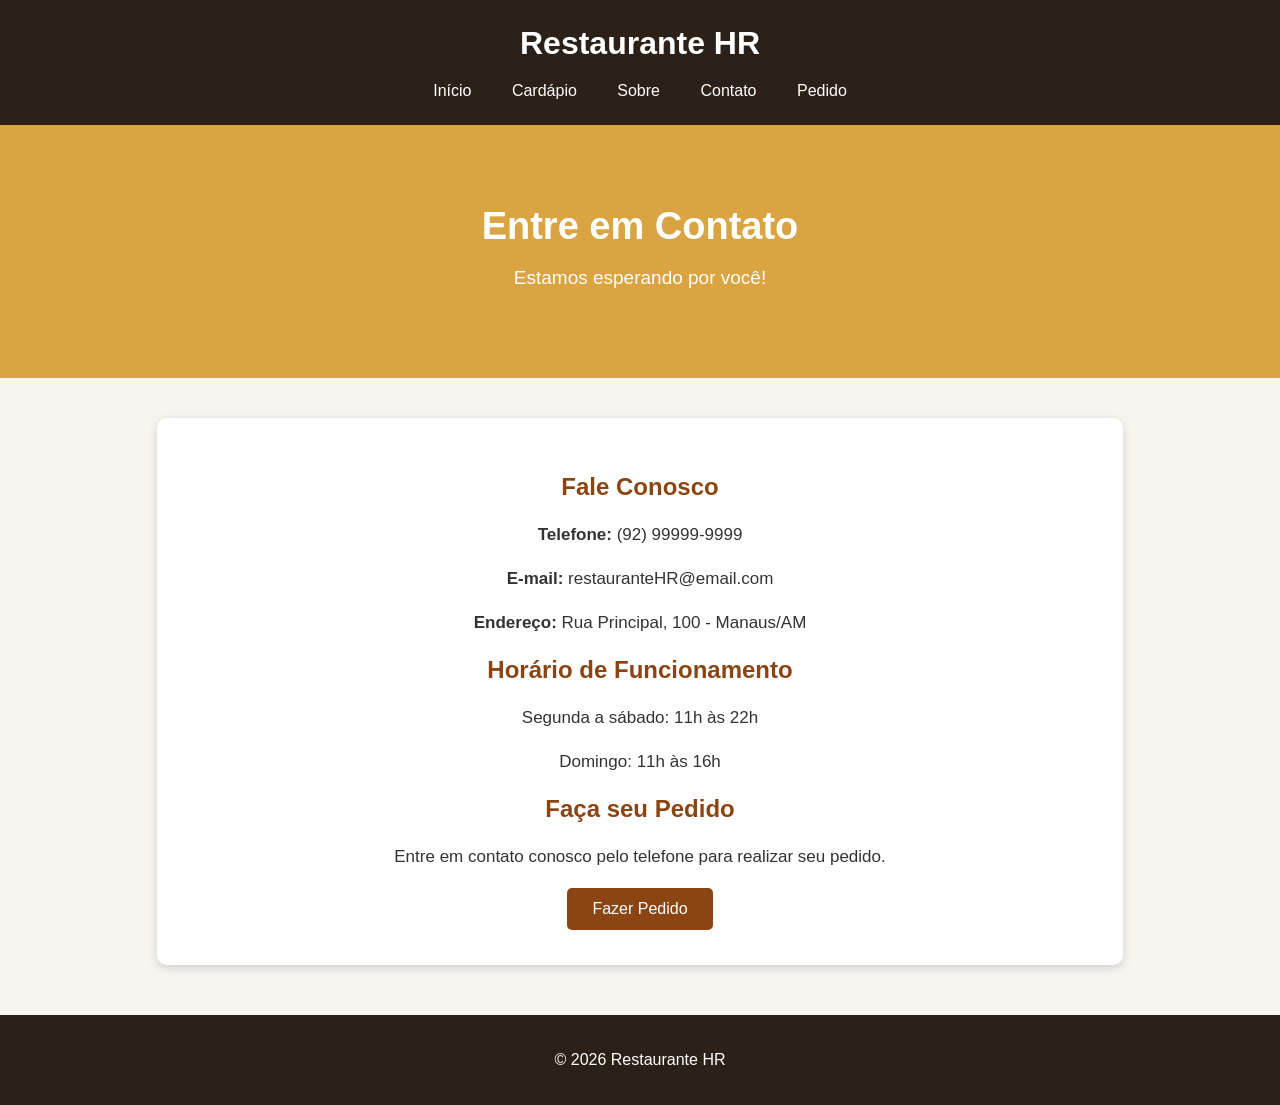
<file: contato.html>
<!DOCTYPE html>
<html lang="pt-br">

<head>
    <meta charset="UTF-8">
    <meta name="viewport" content="width=device-width, initial-scale=1.0">
    <title>Contato - Restaurante HR</title>
    <link rel="stylesheet" href="style.css">
</head>
<body>
    <header>
        <h1>Restaurante HR</h1>
        <nav>
            <a href="index.html">Início</a>
            <a href="cardapio.html">Cardápio</a>
            <a href="sobre.html">Sobre</a>
            <a href="contato.html">Contato</a>
            <a href="pedido.html">Pedido</a>
        </nav>
    </header>
    <div class="inicio">
        <h2>Entre em Contato</h2>
        <p>Estamos esperando por você!</p>
    </div>
    <div class="texto">
        <h2 class="titulo1">Fale Conosco</h2>
        <p>
            <b>Telefone:</b> (92) 99999-9999
        </p>
        <p>
            <b>E-mail:</b> restauranteHR@email.com
        </p>
        <p>
            <b>Endereço:</b> Rua Principal, 100 - Manaus/AM
        </p>
        <h2 class="titulo1">Horário de Funcionamento</h2>
        <p>
            Segunda a sábado: 11h às 22h
        </p>
        <p>
            Domingo: 11h às 16h
        </p>
        <h2 class="titulo1">Faça seu Pedido</h2>
        <p>
            Entre em contato conosco pelo telefone
            para realizar seu pedido.
        </p>
        <a href="pedido.html">
            <button class="botao">Fazer Pedido</button>
        </a>
    </div>
    <footer>
        <p>© 2026 Restaurante HR</p>
    </footer>
</body>
</html>
</file>
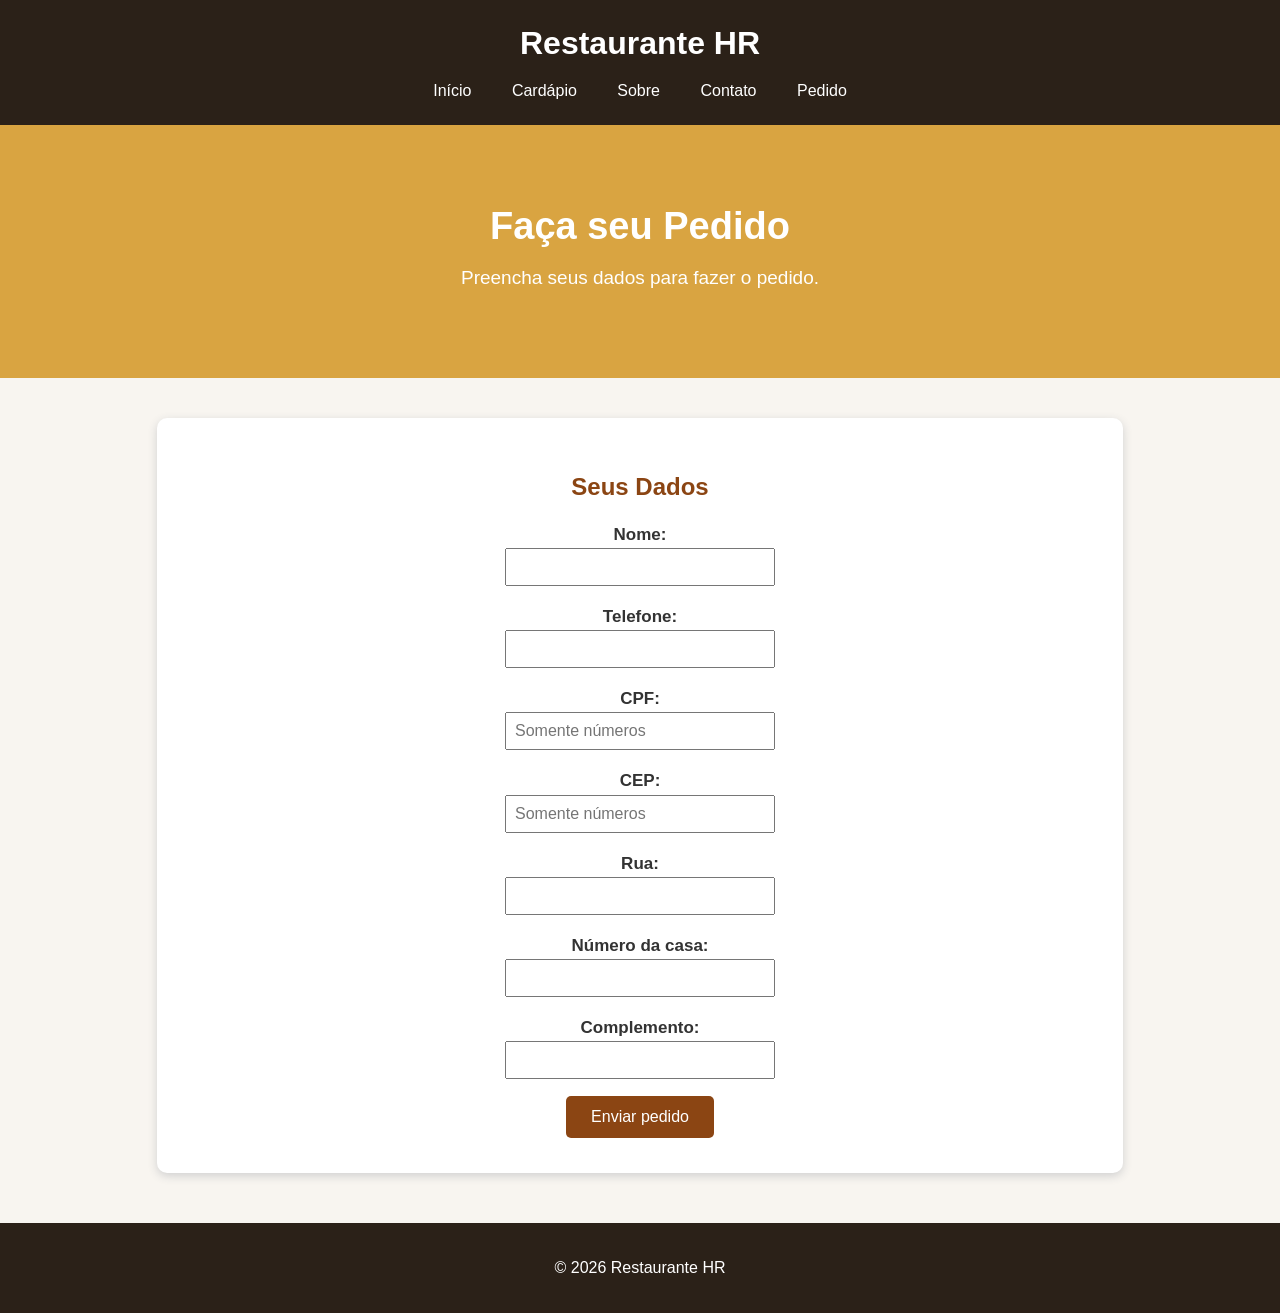
<file: pedido.html>
<!DOCTYPE html>
<html lang="pt-br">

<head>
    <meta charset="UTF-8">
    <meta name="viewport" content="width=device-width, initial-scale=1.0">
    <title>Pedido - Restaurante HR</title>
    <link rel="stylesheet" href="style.css">
</head>
<body>
    <header>
        <h1>Restaurante HR</h1>
        <nav>
            <a href="index.html">Início</a>
            <a href="cardapio.html">Cardápio</a>
            <a href="sobre.html">Sobre</a>
            <a href="contato.html">Contato</a>
            <a href="pedido.html">Pedido</a>
        </nav>
    </header>
    <div class="inicio">
        <h2>Faça seu Pedido</h2>
        <p>Preencha seus dados para fazer o pedido.</p>
    </div>
    <div class="texto">
        <h2 class="titulo1">Seus Dados</h2>
        <form>
            <p>
                <b>Nome:</b><br>
                <input type="text" name="nome" required>
            </p>
            <p>
                <b>Telefone:</b><br>
                <input type="tel" name="telefone" required>
            </p>
            <p>
                <b>CPF:</b><br>
                <input type="text" name="cpf" maxlength="11" placeholder="Somente números" required>
            </p>
            <p>
                <b>CEP:</b><br>
                <input type="text" name="cep" maxlength="8" placeholder="Somente números" required>
            </p>
            <p>
                <b>Rua:</b><br>
                <input type="text" name="rua" required>
            </p>
            <p>
                <b>Número da casa:</b><br>
                <input type="text" name="numero" required>
            </p>
            <p>
                <b>Complemento:</b><br>
                <input type="text" name="complemento">
            </p>
            <button class="botao" type="submit">Enviar pedido</button>
        </form>
    </div>
    <footer>
        <p>© 2026 Restaurante HR</p>
    </footer>
</body>
</html>
</file>
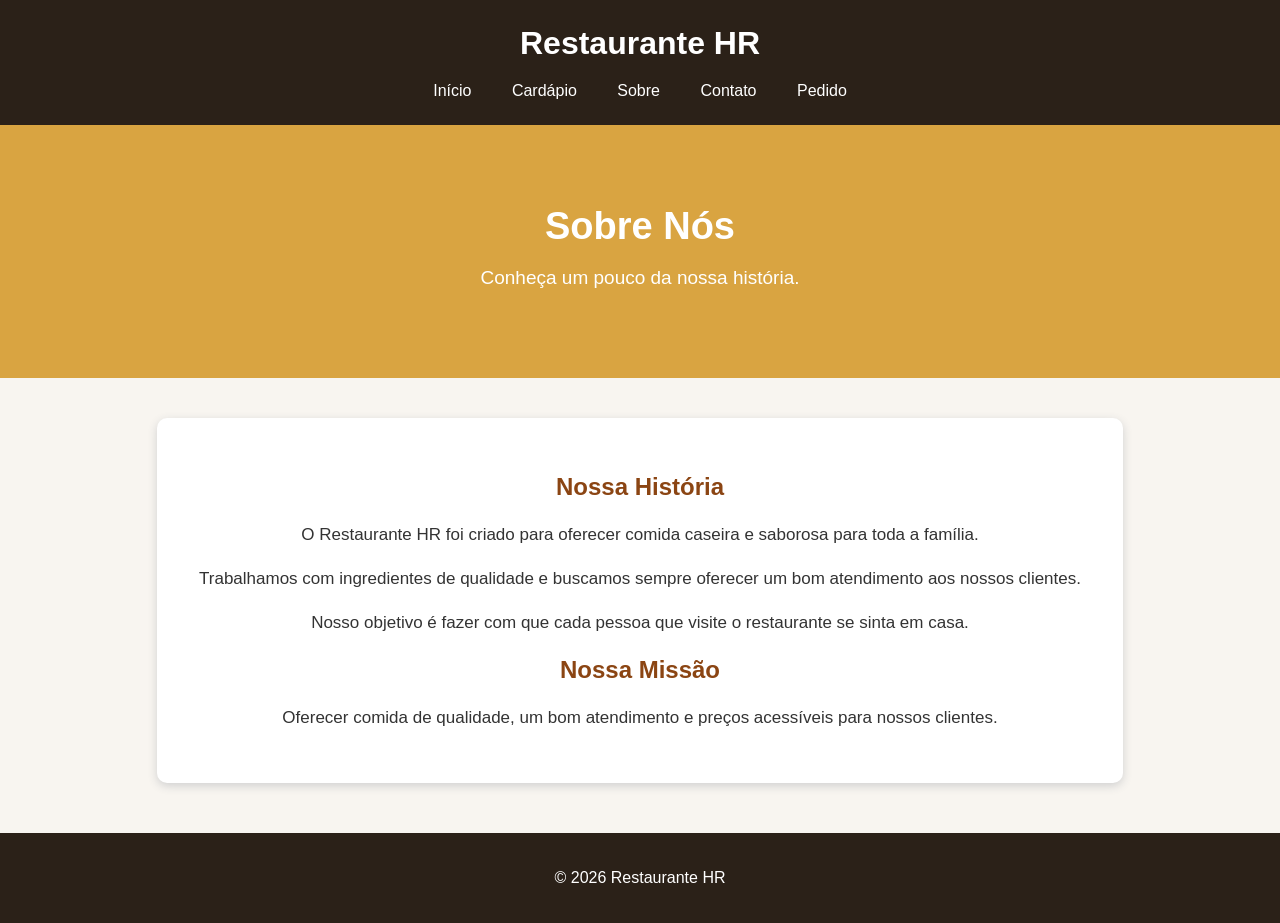
<file: sobre.html>
<!DOCTYPE html>
<html lang="pt-br">

<head>
    <meta charset="UTF-8">
    <meta name="viewport" content="width=device-width, initial-scale=1.0">
    <title>Sobre - Restaurante HR</title>
    <link rel="stylesheet" href="style.css">
</head>
<body>
    <header>
        <h1>Restaurante HR</h1>
        <nav>
            <a href="index.html">Início</a>
            <a href="cardapio.html">Cardápio</a>
            <a href="sobre.html">Sobre</a>
            <a href="contato.html">Contato</a>
            <a href="pedido.html">Pedido</a>
        </nav>
    </header>
    <div class="inicio">
        <h2>Sobre Nós</h2>
        <p>Conheça um pouco da nossa história.</p>
    </div>
    <div class="texto">
        <h2 class="titulo1">Nossa História</h2>
        <p>
            O Restaurante HR foi criado para oferecer
            comida caseira e saborosa para toda a família.
        </p>
        <p>
            Trabalhamos com ingredientes de qualidade e
            buscamos sempre oferecer um bom atendimento
            aos nossos clientes.
        </p>
        <p>
            Nosso objetivo é fazer com que cada pessoa
            que visite o restaurante se sinta em casa.
        </p>
        <h2 class="titulo1">Nossa Missão</h2>
        <p>
            Oferecer comida de qualidade, um bom atendimento
            e preços acessíveis para nossos clientes.
        </p>
    </div>
    <footer>
        <p>© 2026 Restaurante HR</p>
    </footer>
</body>
</html>
</file>
<file: style.css>
body {
    margin: 0;
    font-family: Arial, sans-serif;
    background-color: #f8f5f0;
    color: #333;
}

header {
    background-color: #2b2118;
    color: white;
    text-align: center;
    padding: 25px;
}

header h1 {
    margin: 0;
    font-size: 32px;
}

nav {
    margin-top: 20px;
}

nav a {
    color: white;
    text-decoration: none;
    margin: 0 18px;
    font-size: 16px;
}

nav a:hover {
    color: #d9a441;
}

.inicio {
    background-color: #d9a441;
    text-align: center;
    padding: 70px 20px;
}

.inicio h2 {
    color: white;
    font-size: 38px;
    margin: 10px;
}

.inicio p {
    color: white;
    font-size: 19px;
}

.titulo1 {
    color: #8b4513;
    text-align: center;
}

.prato {
    background-color: white;
    width: 300px;
    margin: 25px auto;
    padding: 25px;
    text-align: center;
    border-radius: 10px;
    box-shadow: 0 3px 10px #d0d0d0;
}

.prato h3 {
    color: #8b4513;
    font-size: 22px;
}

.foto-restaurante {
    display: block;
    width: 90%;
    max-width: 250px;
    height: auto;
    margin: 20px auto;
}

.prato p {
    font-size: 16px;
    line-height: 1.5;
}

.preco {
    color: #8b4513;
    font-size: 21px;
    font-weight: bold;
}

.botao {
    background-color: #8b4513;
    color: white;
    border: none;
    padding: 12px 25px;
    font-size: 16px;
    border-radius: 5px;
    cursor: pointer;
}

.botao:hover {
    background-color: #a85d25;
}

.texto {
    background-color: white;
    width: 70%;
    margin: 40px auto;
    padding: 35px;
    text-align: center;
    border-radius: 10px;
    box-shadow: 0 3px 10px #d0d0d0;
}

.texto p {
    font-size: 17px;
    line-height: 1.6;
}

footer {
    background-color: #2b2118;
    color: white;
    text-align: center;
    padding: 20px;
    margin-top: 50px;
}

form input {
    width: 250px;
    padding: 8px;
    font-size: 16px;
}
</file>
